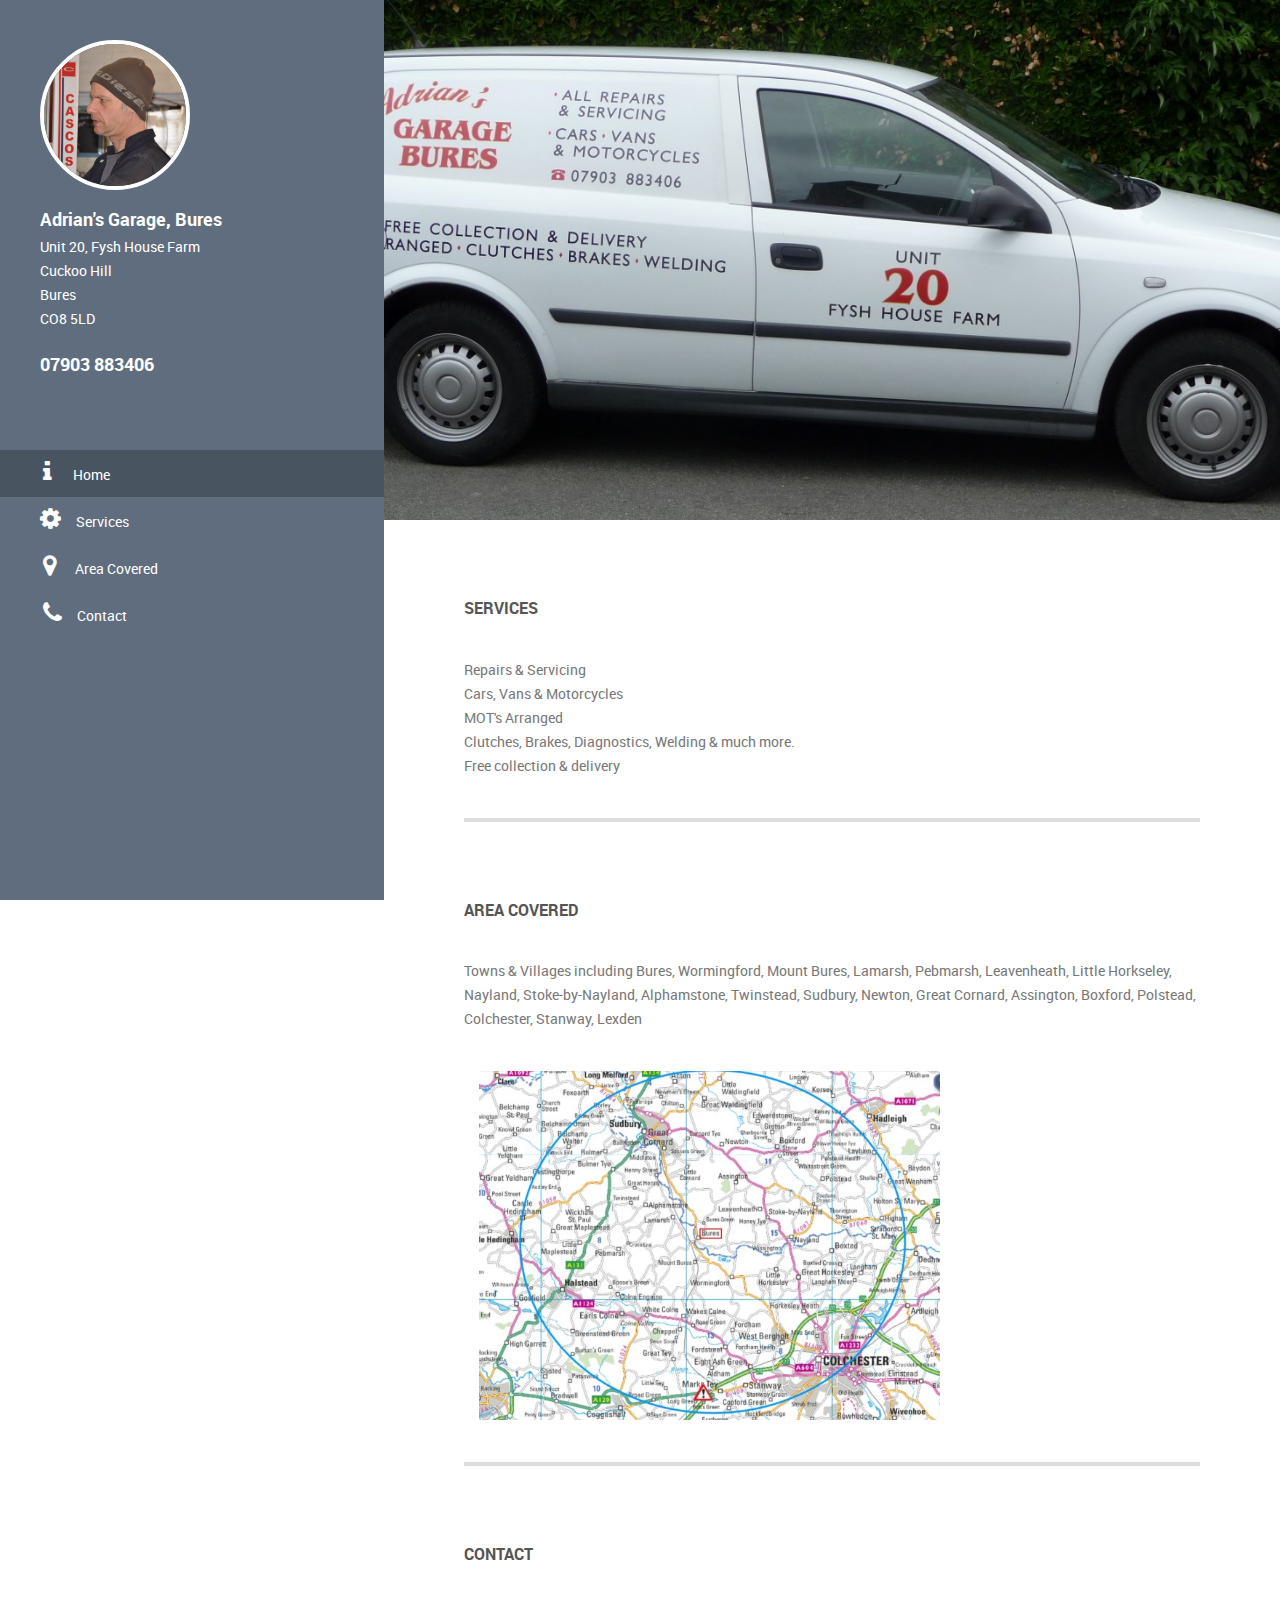
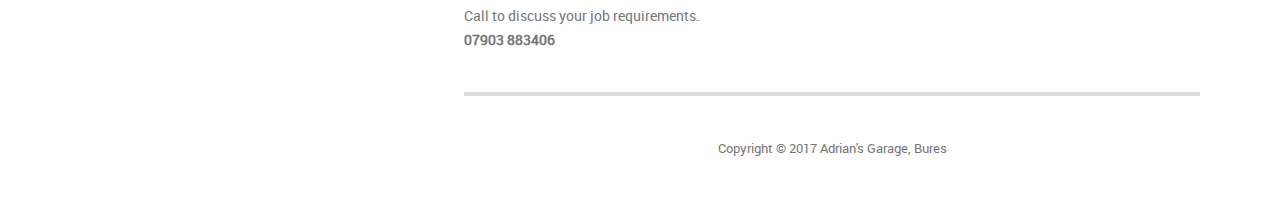
<file: index.html>
﻿<!DOCTYPE html>
<!--[if lt IE 7]>      <html class="no-js lt-ie9 lt-ie8 lt-ie7"> <![endif]-->
<!--[if IE 7]>         <html class="no-js lt-ie9 lt-ie8"> <![endif]-->
<!--[if IE 8]>         <html class="no-js lt-ie9"> <![endif]-->
<!--[if gt IE 8]><!--> <html class="no-js"> <!--<![endif]-->
    <head>
		<meta name="msvalidate.01" content="4427BA06F1C124EF1B53262EECDA4569" />
        <meta charset="utf-8">
        <meta http-equiv="X-UA-Compatible" content="IE=edge">
        <title>Adrian's Garage, Bures</title>
        <meta name="description" content="">
        <!-- 
    	Volton Template
    	http://www.templatemo.com/tm-441-volton
        -->
        <meta name="viewport" content="width=device-width, initial-scale=1">
        
        <link rel="stylesheet" href="css/normalize.css">
        <link rel="stylesheet" href="css/font-awesome.css">
        <link rel="stylesheet" href="css/bootstrap.min.css">
        <link rel="stylesheet" href="css/templatemo-style.css">
        <script src="js/vendor/modernizr-2.6.2.min.js"></script>
    </head>
    <body>
        <!--[if lt IE 7]>
            <p class="browsehappy">You are using an <strong>outdated</strong> browser. Please <a href="http://browsehappy.com/">upgrade your browser</a> to improve your experience.</p>
        <![endif]-->
    
        <div class="responsive-header visible-xs visible-sm">
            <div class="container">
                <div class="row">
                    <div class="col-md-12">
                        <div class="top-section">
                            <div class="profile-image">
                                <img src="img/profile.jpg" alt="Volton">
                            </div>
                            <div class="profile-content">
                                <h3 class="profile-title">Adrian's Garage, Bures</h3>
                                <p class="profile-description">07903 883406</p>
                            </div>
                        </div>
                    </div>
                </div>
                <a href="#" class="toggle-menu"><i class="fa fa-bars"></i></a>
                <div class="main-navigation responsive-menu">
                    <ul class="navigation">
                        <li><a href="#top"><i class="fa fa-info"></i>Home</a></li>
                        <li><a href="#about"><i class="fa fa-cog"></i>Services</a></li>
                        <li><a href="#projects"><i class="fa fa-map-marker"></i>Area Covered</a></li>
                        <li><a href="#contact"><i class="fa fa-phone"></i>Contact</a></li>
                    </ul>
                </div>
            </div>
        </div>

        <!-- SIDEBAR -->
        <div class="sidebar-menu hidden-xs hidden-sm">
            <div class="top-section">
                <div class="profile-image">
                    <img src="img/profile.jpg" alt="Volton">
                </div>
                <h3 class="profile-title">Adrian's Garage, Bures</h3>
                <p class="profile-description">Unit 20, Fysh House Farm</p>
				<p class="profile-description">Cuckoo Hill</p>
				<p class="profile-description">Bures</p>
				<p class="profile-description">CO8 5LD</p>
				<p>&nbsp;</p>
				<h3 class="profile-title">07903 883406</h3>
            </div> <!-- top-section -->
            <div class="main-navigation">
                <ul class="navigation">
                    <li><a href="#top">&nbsp;<i class="fa fa-info"></i>&nbsp;&nbsp;Home</a></li>
                    <li><a href="#about"><i class="fa fa-cog"></i>Services</a></li>
                    <li><a href="#areas">&nbsp;<i class="fa fa-map-marker"></i>&nbsp;Area Covered</a></li>
                    <li><a href="#contact">&nbsp;<i class="fa fa-phone"></i>Contact</a></li>
                </ul>
            </div> <!-- .main-navigation -->
            <!-- <div class="social-icons"> -->
                <!-- <ul> -->
                    <!-- <li><a href="#"><i class="fa fa-facebook"></i></a></li> -->
                    <!-- <li><a href="#"><i class="fa fa-twitter"></i></a></li> -->
                    <!-- <li><a href="#"><i class="fa fa-linkedin"></i></a></li> -->
                    <!-- <li><a href="#"><i class="fa fa-google-plus"></i></a></li> -->
                    <!-- <li><a href="#"><i class="fa fa-youtube"></i></a></li> -->
                    <!-- <li><a href="#"><i class="fa fa-rss"></i></a></li> -->
                <!-- </ul> -->
            <!-- </div>  -->
			<!-- .social-icons -->
        </div> <!-- .sidebar-menu -->
        

        <div class="banner-bg" id="top">
            <div class="banner-overlay"></div>
            <div class="welcome-text">
				<!-- <br/><br/><br/><br/><br/><br/><br/><br/><br/><br/><br/><br/> -->
                <!-- <h2>Adrian's Garage, Bures</h2> -->
                <!-- <h5>This is a mobile friendly layout with Bootstrap v3.3.1 framework. Maecenas eu ante at nunc posuere fringilla sit amet non dolor. Proin condimentum fermentum nunc.</h5> -->
            </div>
        </div>

        <!-- MAIN CONTENT -->
        <div class="main-content">
            <div class="fluid-container">

                <div class="content-wrapper">
                
                    <!-- ABOUT -->
                    <div class="page-section" id="about">
                    <div class="row">
                        <div class="col-md-12">
                            <h4 class="widget-title">Services</h4>
                            <!-- <div class="about-image"> -->
                                <!-- <img src="img/8.jpg" alt="about me"> -->
                            <!-- </div> -->
                            <p>Repairs & Servicing</p>
							<p>Cars, Vans & Motorcycles</p>
							<p>MOT's Arranged</p>
							<p>Clutches, Brakes, Diagnostics, Welding & much more.</p>
							<p>Free collection & delivery</p>
                            <hr>
                        </div>
                    </div> <!-- #about -->
                    </div>
                    
                    <!-- PROJECTS -->
                    <div class="page-section" id="areas">
                    <div class="row">
                        <div class="col-md-12">
                            <h4 class="widget-title">Area Covered</h4>
                            <p>Towns & Villages including Bures, Wormingford, Mount Bures, Lamarsh, Pebmarsh, Leavenheath, Little Horkseley, Nayland, Stoke-by-Nayland, Alphamstone, Twinstead, Sudbury, Newton, Great Cornard, Assington, Boxford, Polstead, Colchester, Stanway, Lexden</p>
                        </div>
                    </div>
					<div class="row projects-holder">
                        <div class="col-md-8 col-sm-6">
                            <div class="project-item">
                                <img src="img/map.jpg" alt="">
                                <div class="project-hover">
                                    <div class="inside">
                                        <h5><a href="#">Map of Area Covered</a></h5>
                                        <p>Bures, Wormingford, Mount Bures, Lamarsh, Pebmarsh, Leavenheath, Little Horkseley, Nayland, Stoke-by-Nayland, Alphamstone, Twinstead, Sudbury, Newton, Great Cornard, Assington, Boxford, Polstead</p>
                                    </div>
                                </div>
                            </div>
                        </div>
					</div>
                    <hr>

                    <!-- CONTACT -->
                    <div class="page-section" id="contact">
						<div class="row">
							<div class="col-md-12">
								<h4 class="widget-title">Contact</h4>
								<p>Call to discuss your job requirements.</p>
								<p><strong>07903 883406</strong></p>
							</div>
						</div>
						
                    </div>
                    <hr>

                    <div class="row" id="footer">
                        <div class="col-md-12 text-center">
                            <p class="copyright-text">Copyright &copy; 2017 Adrian's Garage, Bures</p>
                        </div>
                    </div>

                </div>

            </div>
        </div>

        <script src="js/vendor/jquery-1.10.2.min.js"></script>
        <script src="js/min/plugins.min.js"></script>
        <script src="js/min/main.min.js"></script>

    </body>
</html>
</file>
<file: css/templatemo-style.css>
/*

Volton Template

http://www.templatemo.com/tm-441-volton

*/

@font-face {
  font-family: 'robotolight';
  src: url("../fonts/Roboto-Light-webfont.eot");
  src: url("../fonts/Roboto-Light-webfont.eot?#iefix") format("embedded-opentype"), url("../fonts/Roboto-Light-webfont.woff") format("woff"), url("../fonts/Roboto-Light-webfont.ttf") format("truetype"), url("../fonts/Roboto-Light-webfont.svg#robotolight") format("svg");
  font-weight: normal;
  font-style: normal;
}
@font-face {
  font-family: 'robotoregular';
  src: url("../fonts/Roboto-Regular-webfont.eot");
  src: url("../fonts/Roboto-Regular-webfont.eot?#iefix") format("embedded-opentype"), url("../fonts/Roboto-Regular-webfont.woff") format("woff"), url("../fonts/Roboto-Regular-webfont.ttf") format("truetype"), url("../fonts/Roboto-Regular-webfont.svg#robotoregular") format("svg");
  font-weight: normal;
  font-style: normal;
}
@font-face {
  font-family: 'robotobold';
  src: url("../fonts/Roboto-Bold-webfont.eot");
  src: url("../fonts/Roboto-Bold-webfont.eot?#iefix") format("embedded-opentype"), url("../fonts/Roboto-Bold-webfont.woff") format("woff"), url("../fonts/Roboto-Bold-webfont.ttf") format("truetype"), url("../fonts/Roboto-Bold-webfont.svg#robotobold") format("svg");
  font-weight: normal;
  font-style: normal;
}
/*---------------------------------------------------------
 1. Reset
-------------------------------------------------------- */
html, body, div, span, applet, object, iframe, h1, h2, h3, h4, h5, h6, p, blockquote, pre, a, abbr, acronym, address, big, cite, code, del, dfn, em, img, ins, kbd, q, s, samp, small, strike, strong, sub, sup, tt, var, b, u, i, center, dl, dt, dd, ol, ul, li, fieldset, form, label, legend, table, caption, tbody, tfoot, thead, tr, th, td, article, aside, canvas, details, embed, figure, figcaption, footer, header, hgroup, menu, nav, output, ruby, section, summary, time, mark, audio, video {
  margin: 0;
  padding: 0;
  border: 0;
  font-size: 100%;
  vertical-align: baseline;
}

.blue {
	color: #06C;
}

.green {
	color: #090;
}

main {
  display: block;
}

body {
  line-height: 1;
}

ol,
ul {
  list-style: none;
}

blockquote,
q {
  quotes: none;
}

blockquote:before,
blockquote:after {
  content: '';
  content: none;
}

table {
  border-collapse: collapse;
  border-spacing: 0;
}

html {
  font-size: 100%;
  -webkit-text-size-adjust: 100%;
  -ms-text-size-adjust: 100%;
}

a:focus {
  outline: none;
}

article,
aside,
details,
figcaption,
figure,
footer,
header,
hgroup,
nav,
section {
  display: block;
}

audio,
canvas,
video {
  display: inline-block;
  *display: inline;
  *zoom: 1;
}

audio:not([controls]) {
  display: none;
}

sub,
sup {
  line-height: 0;
  position: relative;
  vertical-align: baseline;
}

sup {
  top: -.5em;
}

sub {
  bottom: -.25em;
}

img {
  border: 0;
  -ms-interpolation-mode: bicubic;
}

button,
input,
select,
textarea {
  font-size: 100%;
  margin: 0;
  vertical-align: baseline;
  *vertical-align: middle;
}

button,
input {
  line-height: normal;
  *overflow: visible;
}

button::-moz-focus-inner,
input::-moz-focus-inner {
  border: 0;
  padding: 0;
}

button,
input[type="button"],
input[type="reset"],
input[type="submit"] {
  cursor: pointer;
  -webkit-appearance: button;
}

input[type="search"] {
  -webkit-appearance: textfield;
}

input[type="search"]:-webkit-search-decoration {
  -webkit-appearance: none;
}

textarea {
  overflow: auto;
  vertical-align: top;
}

/*---------------------------------------------------------
 2. Basic Style
-------------------------------------------------------- */
body {
  font-size: 14px;
  line-height: 24px;
  color: #777777;
  font-family: 'robotoregular';
  overflow-x: hidden;
}

a {
  color: #006699;
  -webkit-transition: all 150ms ease-in-out;
  -moz-transition: all 150ms ease-in-out;
  -ms-transition: all 150ms ease-in-out;
  -o-transition: all 150ms ease-in-out;
  transition: all 150ms ease-in-out;
  text-decoration: none !important;
}
a:hover {
  color: #555555;
}

h1, h2, h3, h4, h5 {
  color: #555555;
}

::-webkit-input-placeholder {
  color: #999999;
}

:-moz-placeholder {
  /* Firefox 18- */
  color: #999999;
}

::-moz-placeholder {
  /* Firefox 19+ */
  color: #999999;
}

:-ms-input-placeholder {
  color: #999999;
}

.main-content,
.banner-bg {
  float: right;
  width: 77%;
}
@media screen and (max-width: 1290px) {
  .main-content,
  .banner-bg {
    width: 70%;
  }
}
@media screen and (max-width: 992px) {
  .main-content,
  .banner-bg {
    width: 100%;
  }
}

.content-wrapper {
  padding: 0 80px;
}
@media screen and (max-width: 992px) {
  .content-wrapper {
    padding: 0 30px;
  }
}

h4.widget-title {
  font-size: 16px;
  font-family: 'robotobold';
  text-transform: uppercase;
  margin-bottom: 40px;
}

hr {
  position: relative;
  outline: 0;
  border: 0;
  width: 100%;
  height: 4px;
  background: #dddddd;
  margin-top: 40px;
  margin-bottom: 0;
}

.page-section {
  padding-top: 80px;
}

/*---------------------------------------------------------
 3. Header
-------------------------------------------------------- */
.sidebar-menu {
  float: left;
  width: 23%;
  height: 100%;
  position: fixed;
  background-color: #5f6d7e;
  color: white;
  overflow-y: hidden;
}
@media screen and (max-width: 1290px) {
  .sidebar-menu {
    overflow-y: scroll;
    width: 30%;
  }
}

.top-section {
  padding: 40px;
}

.profile-image {
  width: 150px;
  height: 150px;
  border: 4px solid white;
  -webkit-border-radius: 75px;
  border-radius: 75px;
  overflow: hidden;
  margin-bottom: 20px;
}
.profile-image img {
  width: 100%;
}

h3.profile-title {
  margin-bottom: 5px;
  color: white;
  font-size: 18px;
  font-family: 'robotobold';
}

.main-navigation {
  margin: 30px 0;
}
.main-navigation li {
  display: block;
}
.main-navigation li a {
  padding: 10px 40px;
  display: block;
  color: white;
  font-size: 14px;
}
.main-navigation li a i {
  margin-right: 15px;
  font-size: 24px;
}
.main-navigation li a:hover {
  background: #5b6878;
}
.main-navigation li a.active {
  background: #495461;
}
.main-navigation li a.active:hover {
  background: #495461;
}

.social-icons {
  display: block;
  padding: 30px 40px;
}
.social-icons li {
  display: inline-block;
  margin-right: 20px;
}
.social-icons a {
  font-size: 18px;
  color: white;
}
.social-icons a:hover {
  color: #282e35;
}

.responsive-header {
  background: #5f6d7e;
  text-align: center;
}
@media screen and (max-width: 992px) {
  .responsive-header .main-navigation {
    margin-top: 10px;
    display: none;
  }
}
@media screen and (max-width: 992px) {
  .responsive-header p {
    color: white;
  }
}
@media screen and (max-width: 992px) {
  .responsive-header .profile-image {
    float: left;
    width: 100px;
    height: 100px;
    -webkit-border-radius: 50px;
    border-radius: 50px;
    overflow: hidden;
    margin-right: 30px;
  }
  .responsive-header .profile-content {
    text-align: left;
    margin-top: 30px;
    overflow: hidden;
  }
}

@media screen and (max-width: 992px) {
  .top-section {
    padding-bottom: 0;
  }
}

@media screen and (max-width: 992px) {
  .main-navigation a {
    padding: 10px;
  }
  .main-navigation a.active {
    background: #5f6d7e !important;
  }
  .main-navigation a:hover {
    background: #5f6d7e !important;
  }
}

.toggle-menu {
  width: 100%;
  display: block;
  padding: 20px;
  margin-top: 30px;
  background: #6cc0f7;
  color: white;
  font-size: 18px;
}
.toggle-menu:hover {
  color: white;
}

/*---------------------------------------------------------
 4. Main Content
-------------------------------------------------------- */
/*------ banner ------ */
.banner-bg {
  padding: 260px 80px;
  position: relative;
  background: url("../img/van.jpg");
  background-repeat: no-repeat;
  background-position: center;
  background-size: cover;
  z-index: 2;
}

.banner-overlay {
  position: absolute;
  width: 100%;
  height: 100%;
  /* background: rgba(95, 109, 126, 0.4); */
  top: 0;
  left: 0;
  z-index: 3;
}

.welcome-text {
  position: relative;
  z-index: 4;
}
.welcome-text h2 {
  font-size: 42px;
  font-family: 'robotobold';
  color: white;
  margin-bottom: 30px;
}
.welcome-text h5 {
  font-size: 22px;
  color: white;
}

/*------ about us ------ */
.about-image {
  overflow: hidden;
  border: 4px solid #dddddd;
  margin-bottom: 40px;
}
.about-image img {
  width: 100%;
  display: block;
}

/*------ projects ------ */
.projects-holder {
  margin-right: 0;
  margin-left: 0;
  margin-top: 40px;
}
.projects-holder .col-md-6,
.projects-holder .col-md-6 {
  padding-right: 1px;
  padding-left: 1px;
}

.project-item {
  width: 100%;
  margin-bottom: 2px;
  overflow: hidden;
  position: relative;
}
.project-item img {
  width: 100%;
  display: block;
}
.project-item:hover .project-hover {
  top: 0;
  opacity: 0.4;
  visibility: visible;
}

.project-hover {
  position: absolute;
  width: 100%;
  height: 100%;
  top: 40px;
  left: 0;
  background: rgba(0, 0, 0, 0.9);
  opacity: 0;
  visibility: 0;
  -webkit-transition: all 200ms linear;
  -moz-transition: all 200ms linear;
  -ms-transition: all 200ms linear;
  -o-transition: all 200ms linear;
  transition: all 200ms linear;
}
.project-hover .inside {
  position: absolute;
  width: 100%;
  left: 0;
  bottom: 0;
  padding: 30px;
}
.project-hover h5 {
  font-size: 16px;
  margin-bottom: 15px;
}
.project-hover h5 a {
  color: white;
}
.project-hover p {
  color: white;
  font-size: 13px;
  line-height: 20px;
}

/*------ contact ------ */
.contact-form {
  margin-top: 40px;
}
.contact-form input, .contact-form textarea {
  width: 100%;
  outline: 0;
  border: 1px solid #aaaaaa;
  padding: 12px;
  color: #999999;
  margin-bottom: 30px;
}
.contact-form input:focus, .contact-form textarea:focus {
  outline: 0;
}
.contact-form .button {
  width: auto;
  background: #5f6d7e;
  color: white;
  text-transform: uppercase;
  border: 0;
}

/*---------------------------------------------------------
 5. Footer
-------------------------------------------------------- */
#footer p.copyright-text {
  margin: 40px 0;
  font-size: 13px;
}
#footer p.copyright-text a {
  color: #5f6d7e;
}
#footer p.copyright-text a:hover {
  color: #6cc0f7;
}
</file>
